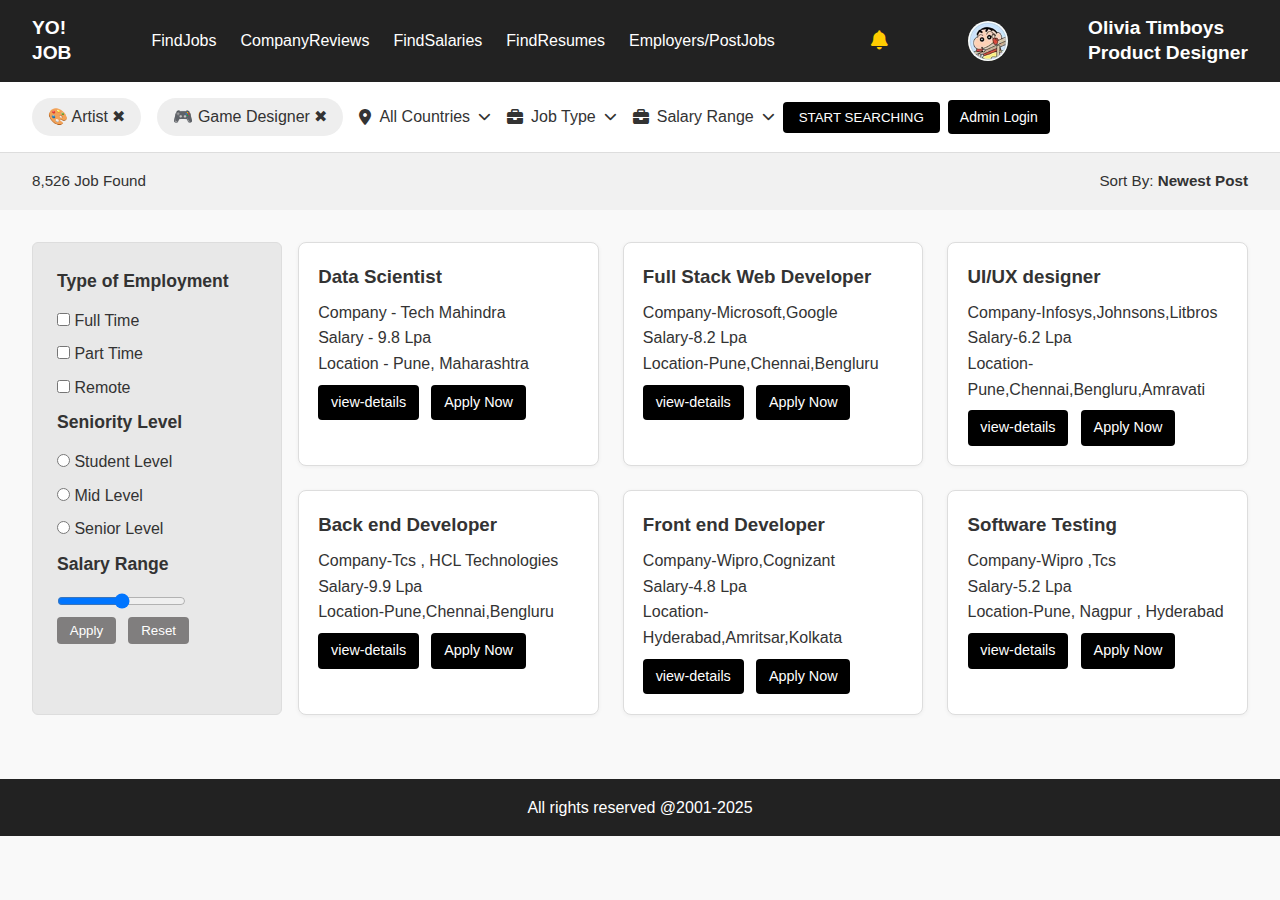
<file: index.html>
<!DOCTYPE html>
<html lang="en">
<head>
    <meta charset="UTF-8">
    <meta name="viewport" content="width=device-width, initial-scale=1.0">
    <link rel="stylesheet" type="text/css" href="style.css">
    <link rel="stylesheet" href="https://cdnjs.cloudflare.com/ajax/libs/font-awesome/6.5.0/css/all.min.css">
    <link rel="html-file" href="apply.html">
    <link rel="html-file" href="view_detail.html">
    <title>Jobhunt💼</title>
</head>
<body>
<div class="navbar">
<p>YO!<br>JOB</p>
<ul class="nav-links">
    <li><a href="#">FindJobs</a></li>
    <li><a href="#">CompanyReviews</a></li>
    <li><a href="#">FindSalaries</a></li>
    <li><a href="#">FindResumes</a></li>
    <li><a href="#">Employers/PostJobs</a></li>
</ul>
<i class="fas fa-bell notification-bell"></i>
<img src="profilephoto.png" alt="profilephoto">
<p>Olivia Timboys<br>Product Designer</p>
</div>
</div>
</div>
<header>
    <div class="filters-bar">
        <span class="filter-tag">🎨 Artist ✖</span>
        <span class="filter-tag">🎮 Game Designer ✖</span>
    <div class="dropdown">
     <i class="fas fa-map-marker-alt"></i>
     <span>All Countries</span>
     <i class="fas fa-chevron-down arrow"></i>
    </div>
    <div class="dropdown">
    <i class="fas fa-briefcase"></i>
    <span>Job Type</span>
    <i class="fas fa-chevron-down arrow"></i>
    </div>
    <div class="dropdown">
        <i class="fas fa-briefcase"></i>
        <span>Salary Range</span>
        <i class="fas fa-chevron-down arrow"></i>
    <button class="search-button">START SEARCHING</button>
    <a href="admin-login.html" class="admin-login-btn">Admin Login</a>
    </div> 
    </div>
    <div class="sort-bar">
        <span>8,526 Job Found</span>
        <span>Sort By: <strong>Newest Post</strong></span>
      </div>                                        
</header>
<div class="main-content">
    <!-- Sidebar -->
    <aside class="sidebar">
      <h3>Type of Employment</h3>
      <label><input type="checkbox"> Full Time</label>
      <label><input type="checkbox"> Part Time</label>
      <label><input type="checkbox"> Remote</label>

      <h3>Seniority Level</h3>
      <label><input type="radio" name="level"> Student Level</label>
      <label><input type="radio" name="level"> Mid Level</label>
      <label><input type="radio" name="level"> Senior Level</label>

       <h3>Salary Range</h3>
    <input type="range" min="0" max="100">
  <div class="range-buttons">
  <button>Apply</button>
 <button>Reset</button>
</div>
</aside>
<!-- Job Cards -->
<section class="job-list container">
<div class="job-card">
<h3>Data Scientist</h3>
<p>Company - Tech Mahindra</p>
<p>Salary - 9.8 Lpa</p>
<p>Location - Pune, Maharashtra</p>
<a href="view_detail.html" class="btn">view-details</a>
<a href="apply.html" class="btn">Apply Now</a>
</div>

<div class="job-card">
<h3>Full Stack Web Developer</h3>
<p>Company-Microsoft,Google</p>
<p>Salary-8.2 Lpa</p>
<p>Location-Pune,Chennai,Bengluru</p>
<a href="view_detail.html" class="btn">view-details</a>
<a href="apply.html" class="btn">Apply Now</a>
</div>

<div class="job-card">
<h3>UI/UX designer</h3>
<p> Company-Infosys,Johnsons,Litbros</p>
<p>Salary-6.2 Lpa</p>
<p>Location-Pune,Chennai,Bengluru,Amravati</p>
<a href="view_detail.html" class="btn">view-details</a>
<a href="apply.html" class="btn">Apply Now</a>
</div>
         
<div class="job-card">
<h3>Back end Developer</h3>
<p>Company-Tcs , HCL Technologies</p>
<p>Salary-9.9 Lpa</p>
<p>Location-Pune,Chennai,Bengluru</p>
<a href="view_detail.html" class="btn">view-details</a>
<a href="apply.html" class="btn">Apply Now</a>
</div>
                
<div class="job-card">
<h3>Front end Developer</h3>
<p>Company-Wipro,Cognizant</p>
<p>Salary-4.8 Lpa</p>
<p>Location-Hyderabad,Amritsar,Kolkata</p>
<a href="view_detail.html" class="btn">view-details</a>
<a href="apply.html" class="btn">Apply Now</a>
</div>
                    
<div class="job-card">
<h3>Software Testing</h3>
<p>Company-Wipro ,Tcs</p>
<p>Salary-5.2 Lpa</p>
<p>Location-Pune, Nagpur , Hyderabad</p>
<a href="view_detail.html" class="btn">view-details</a>
<a href="apply.html" class="btn">Apply Now</a>
</div> 
</section>
</div>

<footer class="footer">
<div class="footer-container">
    <p>All rights reserved @2001-2025</p>
</div>
</footer>  
</body>
</html>
</file>
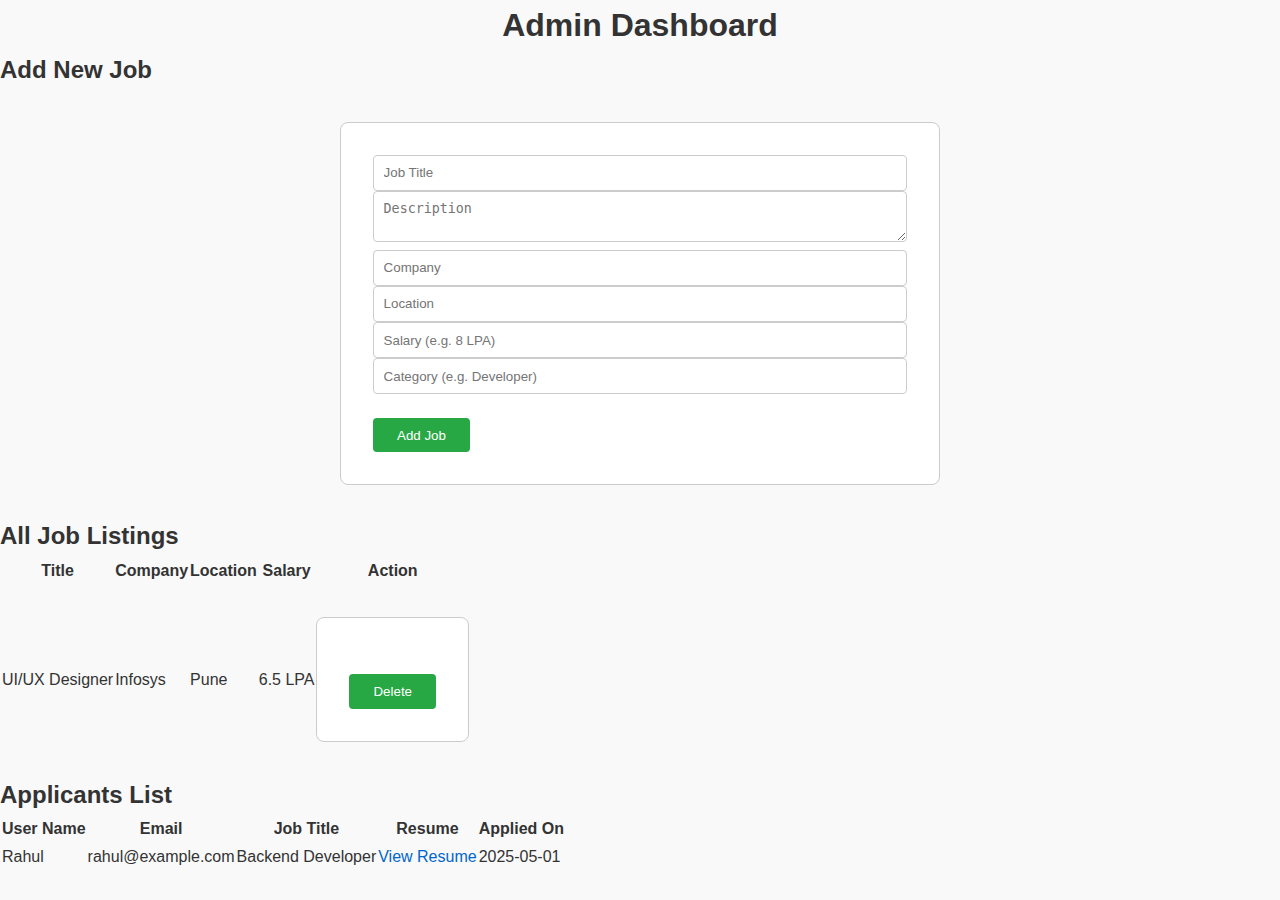
<file: admin-dashboard.html>
<!DOCTYPE html>
<html lang="en">
<head>
  <meta charset="UTF-8">
  <title>Admin Dashboard</title>
  <link rel="stylesheet" href="style.css">
</head>
<body>
  <h1 style="text-align:center;">Admin Dashboard</h1>

  <!-- Add Job Form -->
  <section class="admin-section">
    <h2>Add New Job</h2>
    <form action="add_job.php" method="POST">
      <input name="title" placeholder="Job Title" required>
      <textarea name="description" placeholder="Description" required></textarea>
      <input name="company" placeholder="Company" required>
      <input name="location" placeholder="Location" required>
      <input name="salary" placeholder="Salary (e.g. 8 LPA)" required>
      <input name="category" placeholder="Category (e.g. Developer)" required>
      <button type="submit">Add Job</button>
    </form>
  </section>

  <!-- View Job Listings -->
  <section class="admin-section">
    <h2>All Job Listings</h2>
    <!-- Populate from DB in PHP -->
    <table>
      <thead>
        <tr>
          <th>Title</th>
          <th>Company</th>
          <th>Location</th>
          <th>Salary</th>
          <th>Action</th>
        </tr>
      </thead>
      <tbody>
        <!-- Example row -->
        <tr>
          <td>UI/UX Designer</td>
          <td>Infosys</td>
          <td>Pune</td>
          <td>6.5 LPA</td>
          <td><form method="POST" action="delete_job.php"><input type="hidden" name="job_id" value="1"><button>Delete</button></form></td>
        </tr>
      </tbody>
    </table>
  </section>

  <!-- Applicants List -->
  <section class="admin-section">
    <h2>Applicants List</h2>
    <table>
      <thead>
        <tr>
          <th>User Name</th>
          <th>Email</th>
          <th>Job Title</th>
          <th>Resume</th>
          <th>Applied On</th>
        </tr>
      </thead>
      <tbody>
        <!-- Example row -->
        <tr>
          <td>Rahul</td>
          <td>rahul@example.com</td>
          <td>Backend Developer</td>
          <td><a href="#">View Resume</a></td>
          <td>2025-05-01</td>
        </tr>
      </tbody>
    </table>
  </section>
</body>
</html>
</file>
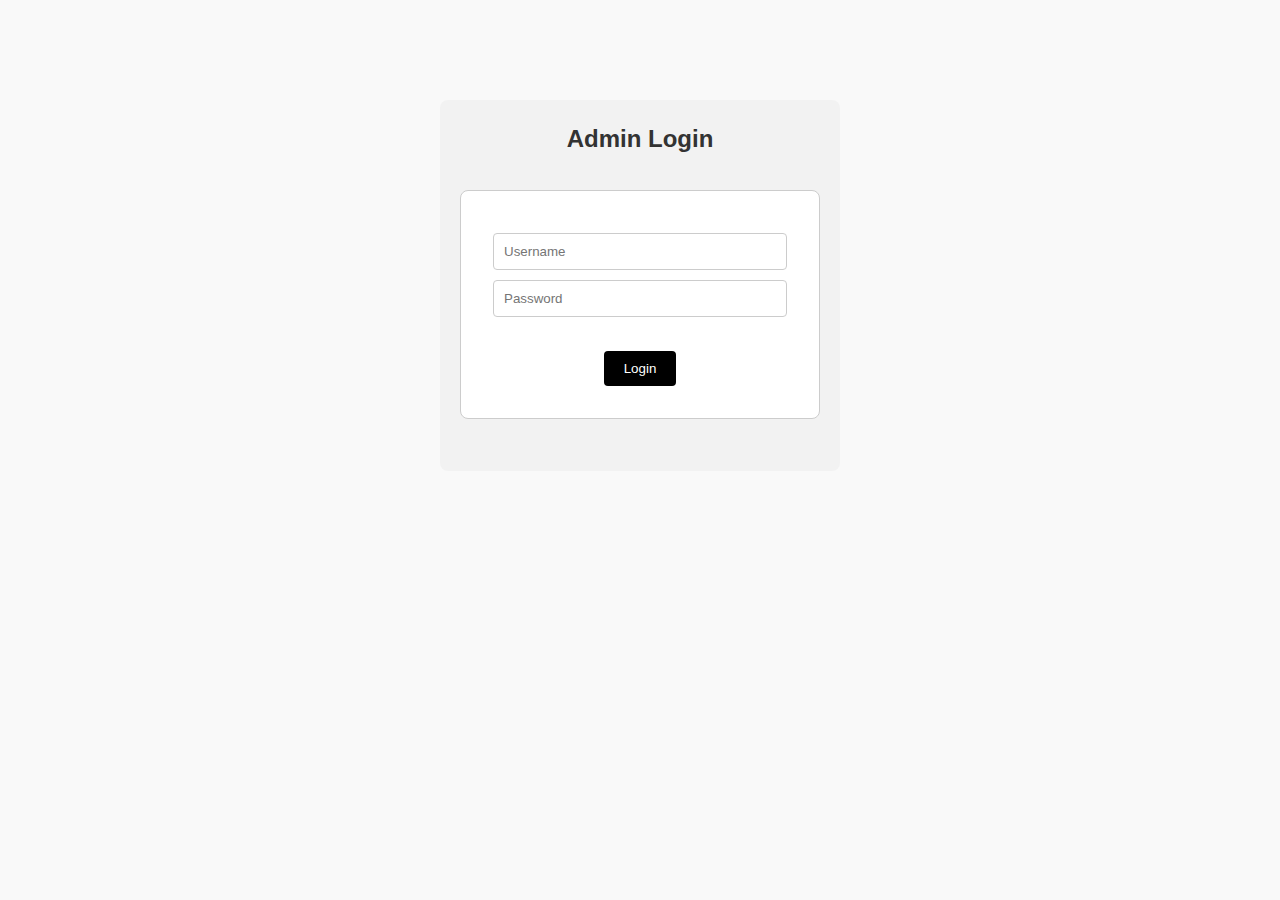
<file: admin-login.html>
<!DOCTYPE html>
<html lang="en">
<head>
  <meta charset="UTF-8">
  <title>Admin Login</title>
  <link rel="stylesheet" href="style.css">
</head>
<body>
  <div class="admin-login-container">
    <h2>Admin Login</h2>
    <form onsubmit="return validateLogin()">
      <input type="text" id="username" placeholder="Username" required>
      <input type="password" id="password" placeholder="Password" required>
      <button type="submit">Login</button>
    </form>
  </div>
  <script>
    function validateLogin() {
      const username = document.getElementById("username").value;
      const password = document.getElementById("password").value;
      if (username === "admin" && password === "admin123") {
        window.location.href = "admin-dashboard.html";
        return false; // prevent form submission
      } else {
        alert("Invalid credentials");
        return false;
      }
    }
  </script>
</body>
</html>
</file>
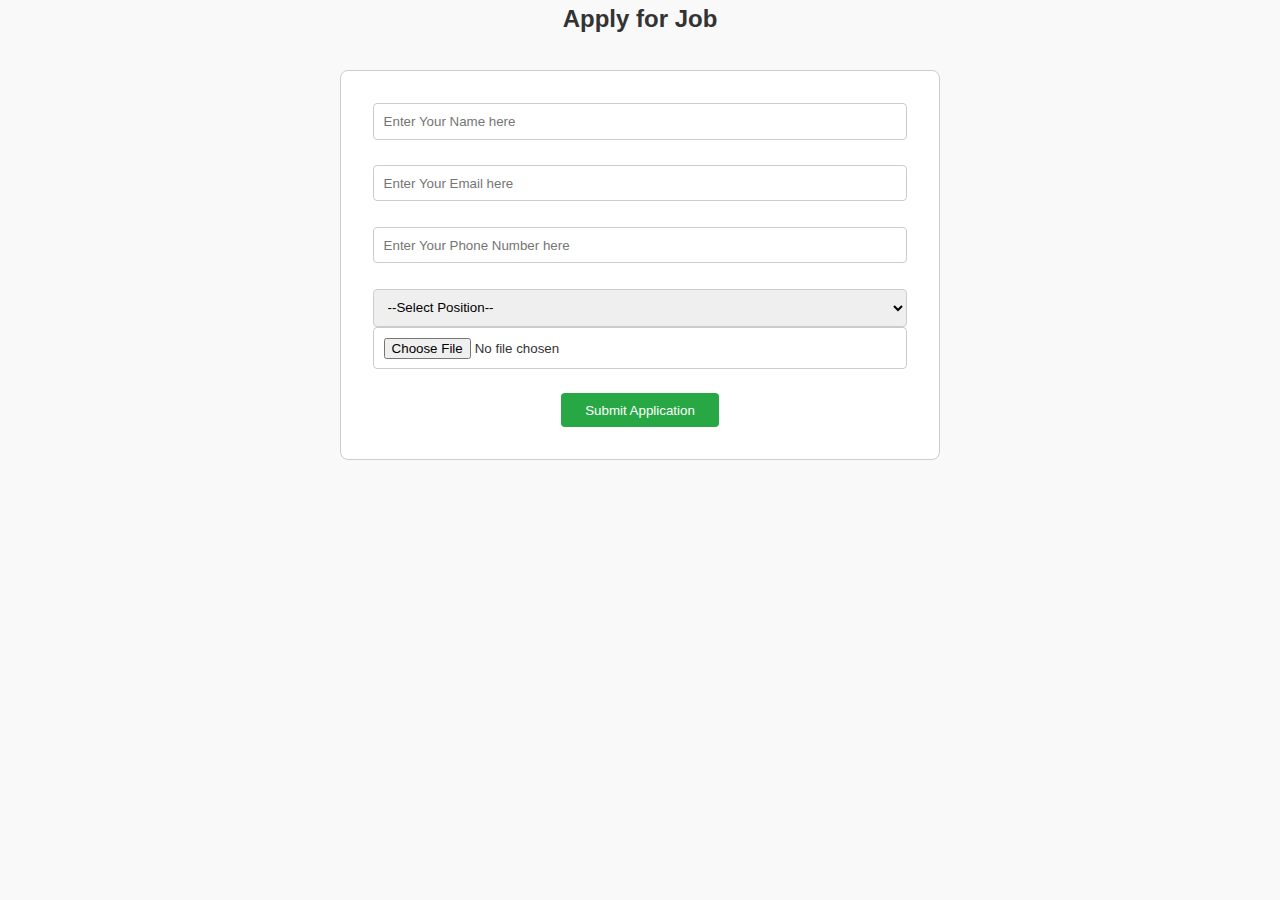
<file: apply.html>
<!DOCTYPE html>
<html lang="en">
<head>
  <meta charset="UTF-8">
  <meta name="viewport" content="width=device-width, initial-scale=1">
  <title>Apply for Job</title>
  <link rel="stylesheet" type="text/css" href="style.css">
</head>
<body>

<center> <h2>Apply for Job</h2></center>
  <form>
    <input type="text" id="name" placeholder="Enter Your Name here">
    <br> <br>
    <input type="email" id="email" placeholder="Enter Your Email here">
    <br> <br>
    <input type="tel" id="phone"  placeholder="Enter Your Phone Number here">
    <br> <br>
    <select id="position" name="position" required>
      <option value="">--Select Position--</option>
      <option value="frontend">Data Scientist</option>
      <option value="frontend">Full Stack Web Developer</option>
      <option value="frontend">UI/UX Designer</option>
      <option value="frontend">Backend Developer</option>
      <option value="backend">Frontend Developer</option>
      <option value="fullstack">Software Testing</option>
    </select>
    <br>
    <input type="file" id="resume" name="resume" accept=".pdf,.doc,.docx" required>
    <br>
    <center><button type="submit">Submit Application</button></center>
  </form>

</body>
</html>
</file>
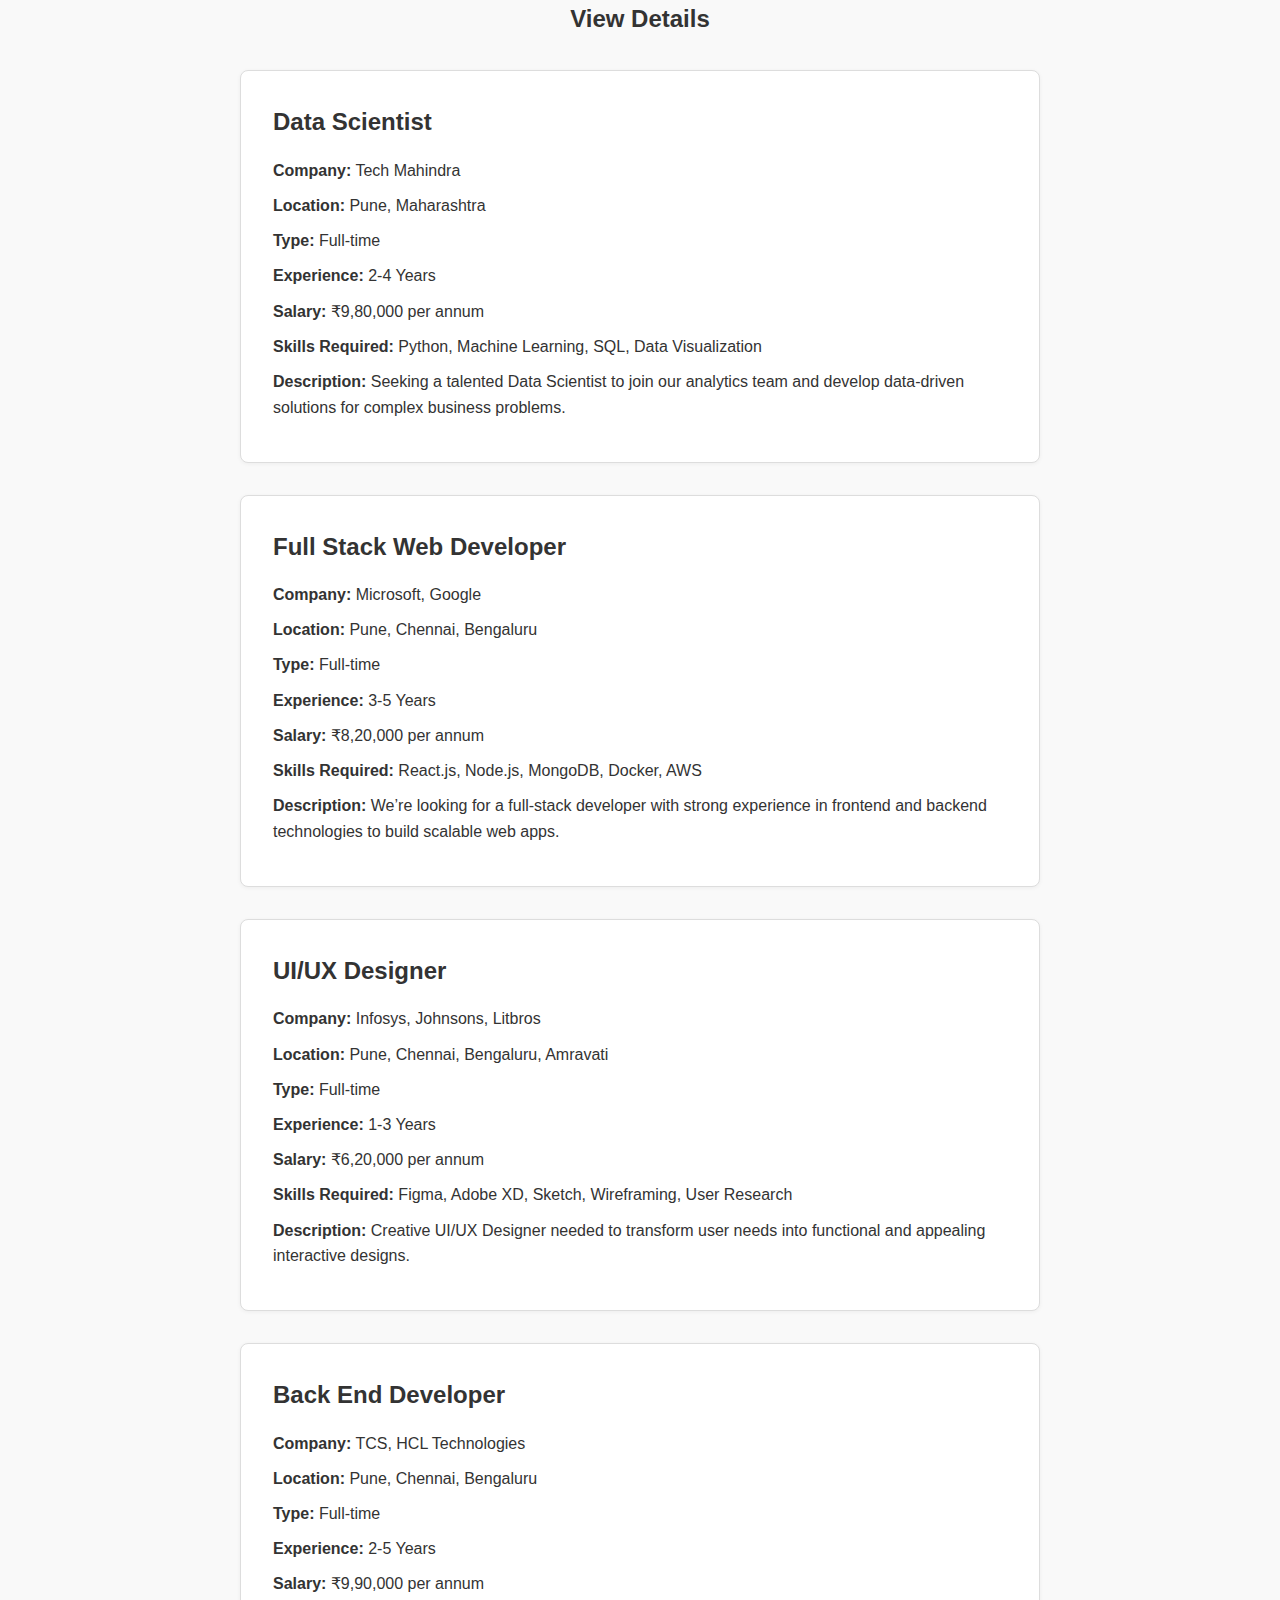
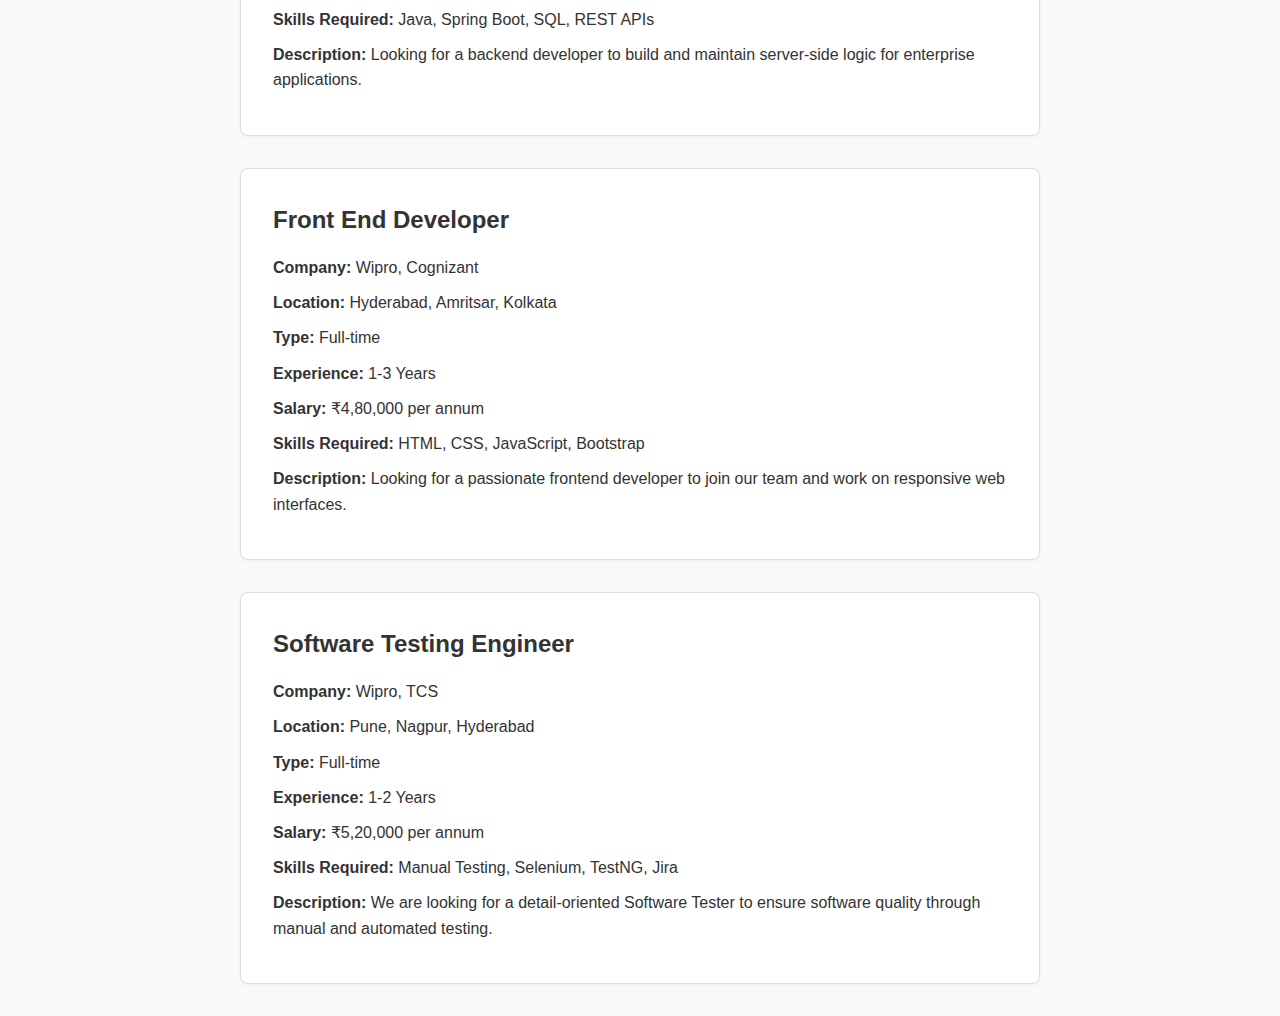
<file: view_detail.html>
<!DOCTYPE html>
<html lang="en">
<head>
  <meta charset="UTF-8">
  <meta name="viewport" content="width=device-width, initial-scale=1">
  <title>Job Details</title>
  <link rel="stylesheet" type="text/css" href="style.css">
</head>
<body>
   <center><h2>View Details</h2></center>
    <div class="job-detail">
        <h2>Data Scientist</h2>
        <div class="detail-item"><strong>Company:</strong> Tech Mahindra</div>
        <div class="detail-item"><strong>Location:</strong> Pune, Maharashtra</div>
        <div class="detail-item"><strong>Type:</strong> Full-time</div>
        <div class="detail-item"><strong>Experience:</strong> 2-4 Years</div>
        <div class="detail-item"><strong>Salary:</strong> ₹9,80,000 per annum</div>
        <div class="detail-item"><strong>Skills Required:</strong> Python, Machine Learning, SQL, Data Visualization</div>
        <div class="detail-item"><strong>Description:</strong> Seeking a talented Data Scientist to join our analytics team and develop data-driven solutions for complex business problems.</div>
      </div>
      <div class="job-detail">
        <h2>Full Stack Web Developer</h2>
        <div class="detail-item"><strong>Company:</strong> Microsoft, Google</div>
        <div class="detail-item"><strong>Location:</strong> Pune, Chennai, Bengaluru</div>
        <div class="detail-item"><strong>Type:</strong> Full-time</div>
        <div class="detail-item"><strong>Experience:</strong> 3-5 Years</div>
        <div class="detail-item"><strong>Salary:</strong> ₹8,20,000 per annum</div>
        <div class="detail-item"><strong>Skills Required:</strong> React.js, Node.js, MongoDB, Docker, AWS</div>
        <div class="detail-item"><strong>Description:</strong> We’re looking for a full-stack developer with strong experience in frontend and backend technologies to build scalable web apps.</div>
      </div>
      <div class="job-detail">
        <h2>UI/UX Designer</h2>
        <div class="detail-item"><strong>Company:</strong> Infosys, Johnsons, Litbros</div>
        <div class="detail-item"><strong>Location:</strong> Pune, Chennai, Bengaluru, Amravati</div>
        <div class="detail-item"><strong>Type:</strong> Full-time</div>
        <div class="detail-item"><strong>Experience:</strong> 1-3 Years</div>
        <div class="detail-item"><strong>Salary:</strong> ₹6,20,000 per annum</div>
        <div class="detail-item"><strong>Skills Required:</strong> Figma, Adobe XD, Sketch, Wireframing, User Research</div>
        <div class="detail-item"><strong>Description:</strong> Creative UI/UX Designer needed to transform user needs into functional and appealing interactive designs.</div>
      </div>
      <div class="job-detail">
        <h2>Back End Developer</h2>
        <div class="detail-item"><strong>Company:</strong> TCS, HCL Technologies</div>
        <div class="detail-item"><strong>Location:</strong> Pune, Chennai, Bengaluru</div>
        <div class="detail-item"><strong>Type:</strong> Full-time</div>
        <div class="detail-item"><strong>Experience:</strong> 2-5 Years</div>
        <div class="detail-item"><strong>Salary:</strong> ₹9,90,000 per annum</div>
        <div class="detail-item"><strong>Skills Required:</strong> Java, Spring Boot, SQL, REST APIs</div>
        <div class="detail-item"><strong>Description:</strong> Looking for a backend developer to build and maintain server-side logic for enterprise applications.</div>
      </div>
      <div class="job-detail">
        <h2>Front End Developer</h2>
        <div class="detail-item"><strong>Company:</strong> Wipro, Cognizant</div>
        <div class="detail-item"><strong>Location:</strong> Hyderabad, Amritsar, Kolkata</div>
        <div class="detail-item"><strong>Type:</strong> Full-time</div>
        <div class="detail-item"><strong>Experience:</strong> 1-3 Years</div>
        <div class="detail-item"><strong>Salary:</strong> ₹4,80,000 per annum</div>
        <div class="detail-item"><strong>Skills Required:</strong> HTML, CSS, JavaScript, Bootstrap</div>
        <div class="detail-item"><strong>Description:</strong> Looking for a passionate frontend developer to join our team and work on responsive web interfaces.</div>
      </div>
      <div class="job-detail">
        <h2>Software Testing Engineer</h2>
        <div class="detail-item"><strong>Company:</strong> Wipro, TCS</div>
        <div class="detail-item"><strong>Location:</strong> Pune, Nagpur, Hyderabad</div>
        <div class="detail-item"><strong>Type:</strong> Full-time</div>
        <div class="detail-item"><strong>Experience:</strong> 1-2 Years</div>
        <div class="detail-item"><strong>Salary:</strong> ₹5,20,000 per annum</div>
        <div class="detail-item"><strong>Skills Required:</strong> Manual Testing, Selenium, TestNG, Jira</div>
        <div class="detail-item"><strong>Description:</strong> We are looking for a detail-oriented Software Tester to ensure software quality through manual and automated testing.</div>
      </div>
                              
</body>
</html>
</file>
<file: style.css>
/* Reset and base styling */
* {
  margin: 0;
  padding: 0;
  box-sizing: border-box;
}

body {
  font-family: 'Segoe UI', Tahoma, Geneva, Verdana, sans-serif;
  line-height: 1.6;
  background-color: #f9f9f9;
  color: #333;
  padding: 0;
  margin: 0;
}

a {
  text-decoration: none;
  color: #0066cc;
}

a:hover {
  text-decoration: underline;
}

/* Navbar */
.navbar {
  display: flex;
  justify-content: space-between;
  align-items: center;
  background-color: #222;
  color: white;
  padding: 1rem 2rem;
  flex-wrap: wrap;
}

.navbar p {
  font-size: 1.2rem;
  font-weight: bold;
  line-height: 1.3;
}

.nav-links {
  display: flex;
  list-style: none;
  gap: 1.5rem;
}

.nav-links li a {
  color: white;
  font-weight: 500;
}

.notification-bell {
  font-size: 1.2rem;
  margin-left: 1rem;
  color: #ffcc00;
}

.navbar img {
  width: 40px;
  height: 40px;
  border-radius: 50%;
}

/* Header Filters */
.admin-login-btn {
  color: white;
  background: #000000;
  padding: 6px 12px;
  border-radius: 4px;
  font-size: 14px;
  align-items: end;
  margin-left: auto;
  text-decoration: none;
}
.admin-login-btn:hover {
  background: #222;
}
.admin-login-container {
  max-width: 400px;
  margin: 100px auto;
  background: #f2f2f2;
  padding: 20px;
  border-radius: 8px;
  text-align: center;
}
.admin-login-container input {
  display: block;
  width: 100%;
  padding: 10px;
  margin: 10px 0;
}
.admin-login-container button {
  padding: 10px 20px;
  background: black;
  color: white;
  border: none;
  cursor: pointer;
}

.filters-bar {
  background-color: #fff;
  padding: 1rem 2rem;
  display: flex;
  flex-wrap: wrap;
  align-items: center;
  gap: 1rem;
  border-bottom: 1px solid #ddd;
}

.filter-tag {
  background-color: #eee;
  padding: 0.4rem 1rem;
  border-radius: 20px;
}

.dropdown {
  display: flex;
  align-items: center;
  gap: 0.5rem;
  cursor: pointer;
}

.arrow {
  font-size: 0.8rem;
}

.search-button {
  padding: 0.5rem 1rem;
  margin-left: auto;
  background-color: #000000;
  border: none;
  color: white;
  border-radius: 4px;
  cursor: pointer;
}

.sort-bar {
  display: flex;
  justify-content: space-between;
  padding: 1rem 2rem;
  background-color: #f1f1f1;
  font-size: 0.95rem;
}

/* Main Layout */
.main-content {
  display: flex;
  gap: 1rem;
  padding: 2rem;
}

/* Sidebar */
.sidebar {
  width: 250px;
  background-color: rgb(232 232 232);
  padding: 1.5rem;
  border: 1px solid #ddd;
  border-radius: 6px;
}

.sidebar h3 {
  margin-bottom: 0.8rem;
  font-size: 1.1rem;
}

.sidebar label {
  display: block;
  margin-bottom: 0.5rem;
}

.range-buttons button {
  margin-right: 0.5rem;
  padding: 0.4rem 0.8rem;
  border: none;
  background-color: #807e7e;
  color: white;
  border-radius: 4px;
  cursor: pointer;
}

/* Job Cards */
.job-list {
  display: grid;
  grid-template-columns: repeat(3, 1fr);
  gap: 1.5rem;
  flex: 1;
}

.job-card {
  background-color: #fff;
  padding: 1.2rem;
  border: 1px solid #ddd;
  border-radius: 8px;
  box-shadow: 0 1px 4px rgba(0,0,0,0.05);
}

.job-card h3 {
  margin-bottom: 0.5rem;
  color: #333;
}

.btn {
  display: inline-block;
  margin-top: 0.5rem;
  margin-right: 0.5rem;
  padding: 0.4rem 0.8rem;
  background-color: #000000;
  color: white;
  border-radius: 4px;
  font-size: 0.9rem;
}

/* Apply Form */
form {
  max-width: 600px;
  margin: 2rem auto;
  background-color: white;
  padding: 2rem;
  border-radius: 8px;
  border: 1px solid #ccc;
}

form h2 {
  margin-bottom: 1.5rem;
  text-align: center;
}

form label {
  display: block;
  margin-top: 1rem;
  margin-bottom: 0.3rem;
}

form input,
form select,
form textarea {
  width: 100%;
  padding: 0.6rem;
  border: 1px solid #ccc;
  border-radius: 4px;
}

form button {
  margin-top: 1.5rem;
  padding: 0.6rem 1.5rem;
  background-color: #28a745;
  border: none;
  color: white;
  border-radius: 4px;
  cursor: pointer;
}

/* View Detail Page */
.job-detail {
  max-width: 800px;
  margin: 2rem auto;
  background-color: #fff;
  padding: 2rem;
  border-radius: 8px;
  border: 1px solid #ddd;
  box-shadow: 0 1px 4px rgba(0,0,0,0.05);
  margin-bottom: 2rem;
}

.job-detail h2 {
  margin-bottom: 1rem;
}

.detail-item {
  margin-bottom: 0.6rem;
}

/* Footer */
.footer {
  background-color: #222;
  color: white;
  text-align: center;
  padding: 1rem;
  margin-top: 2rem;
}
</file>
